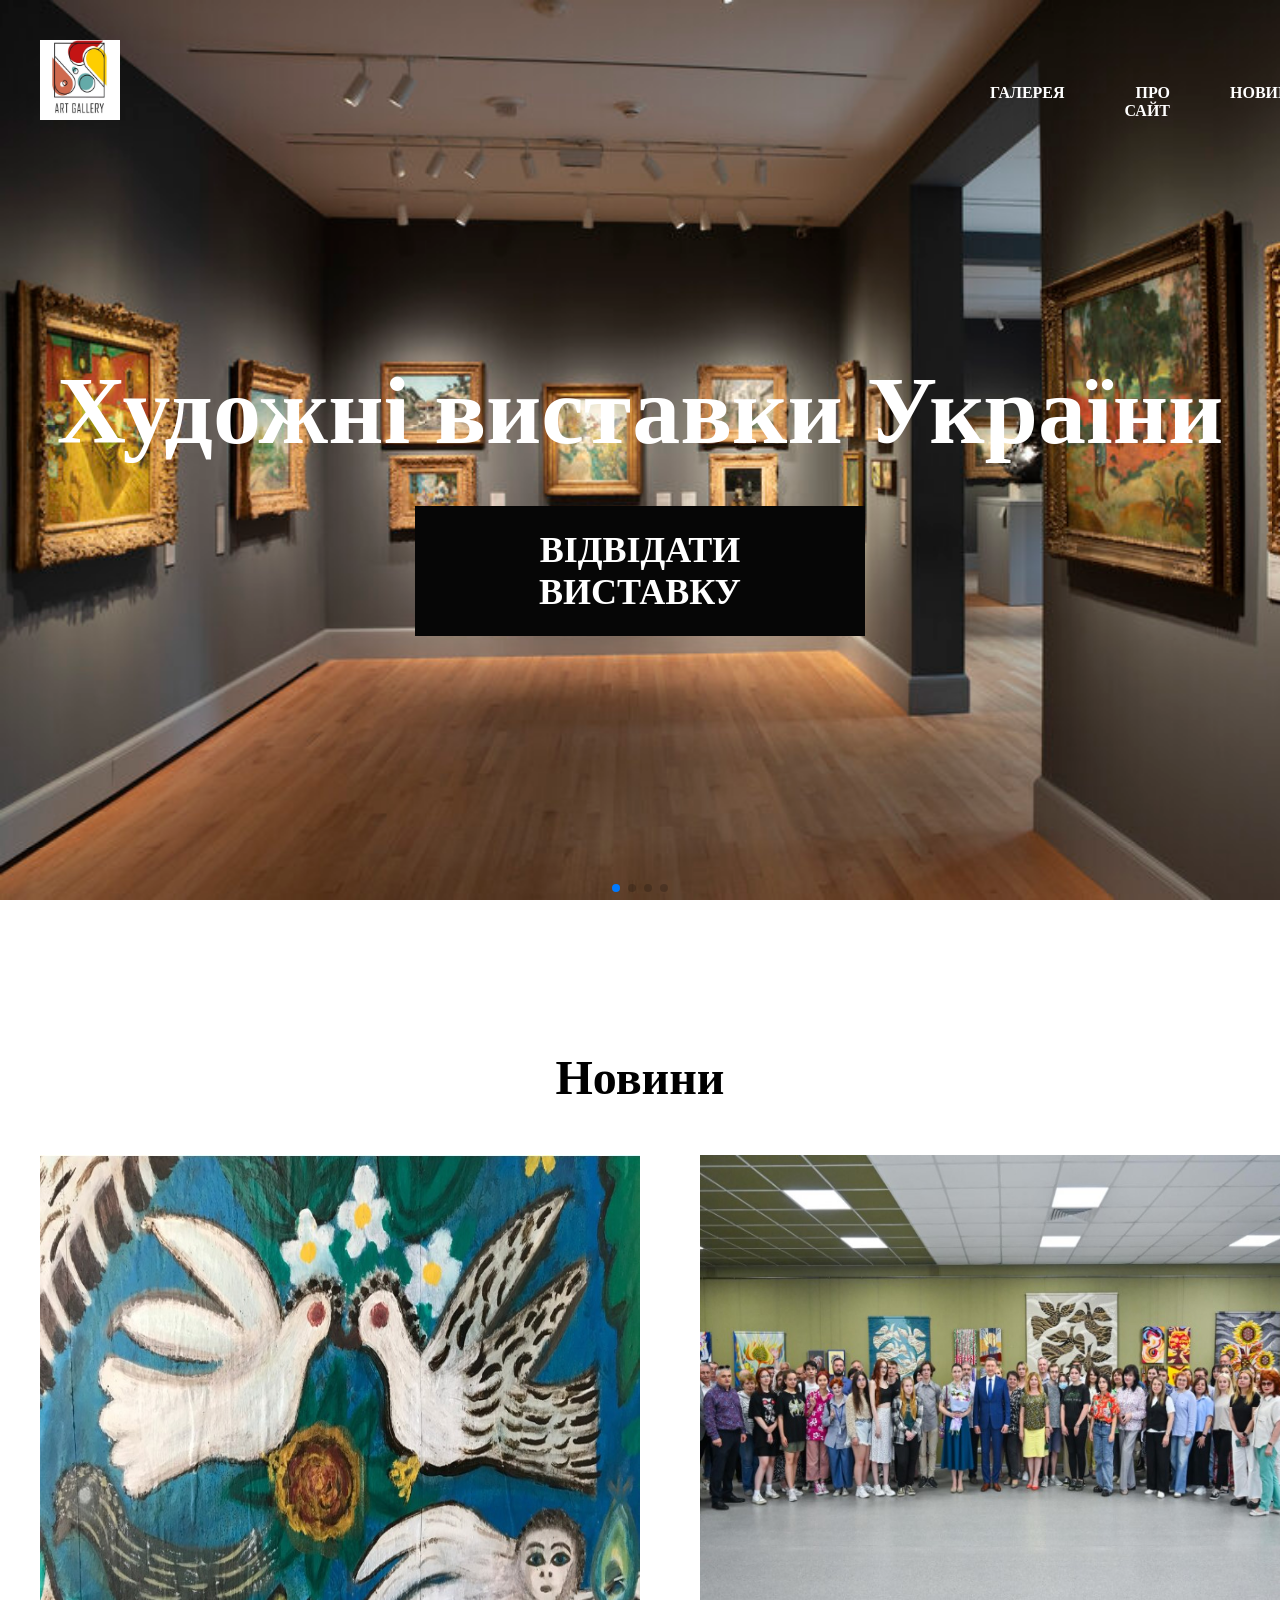
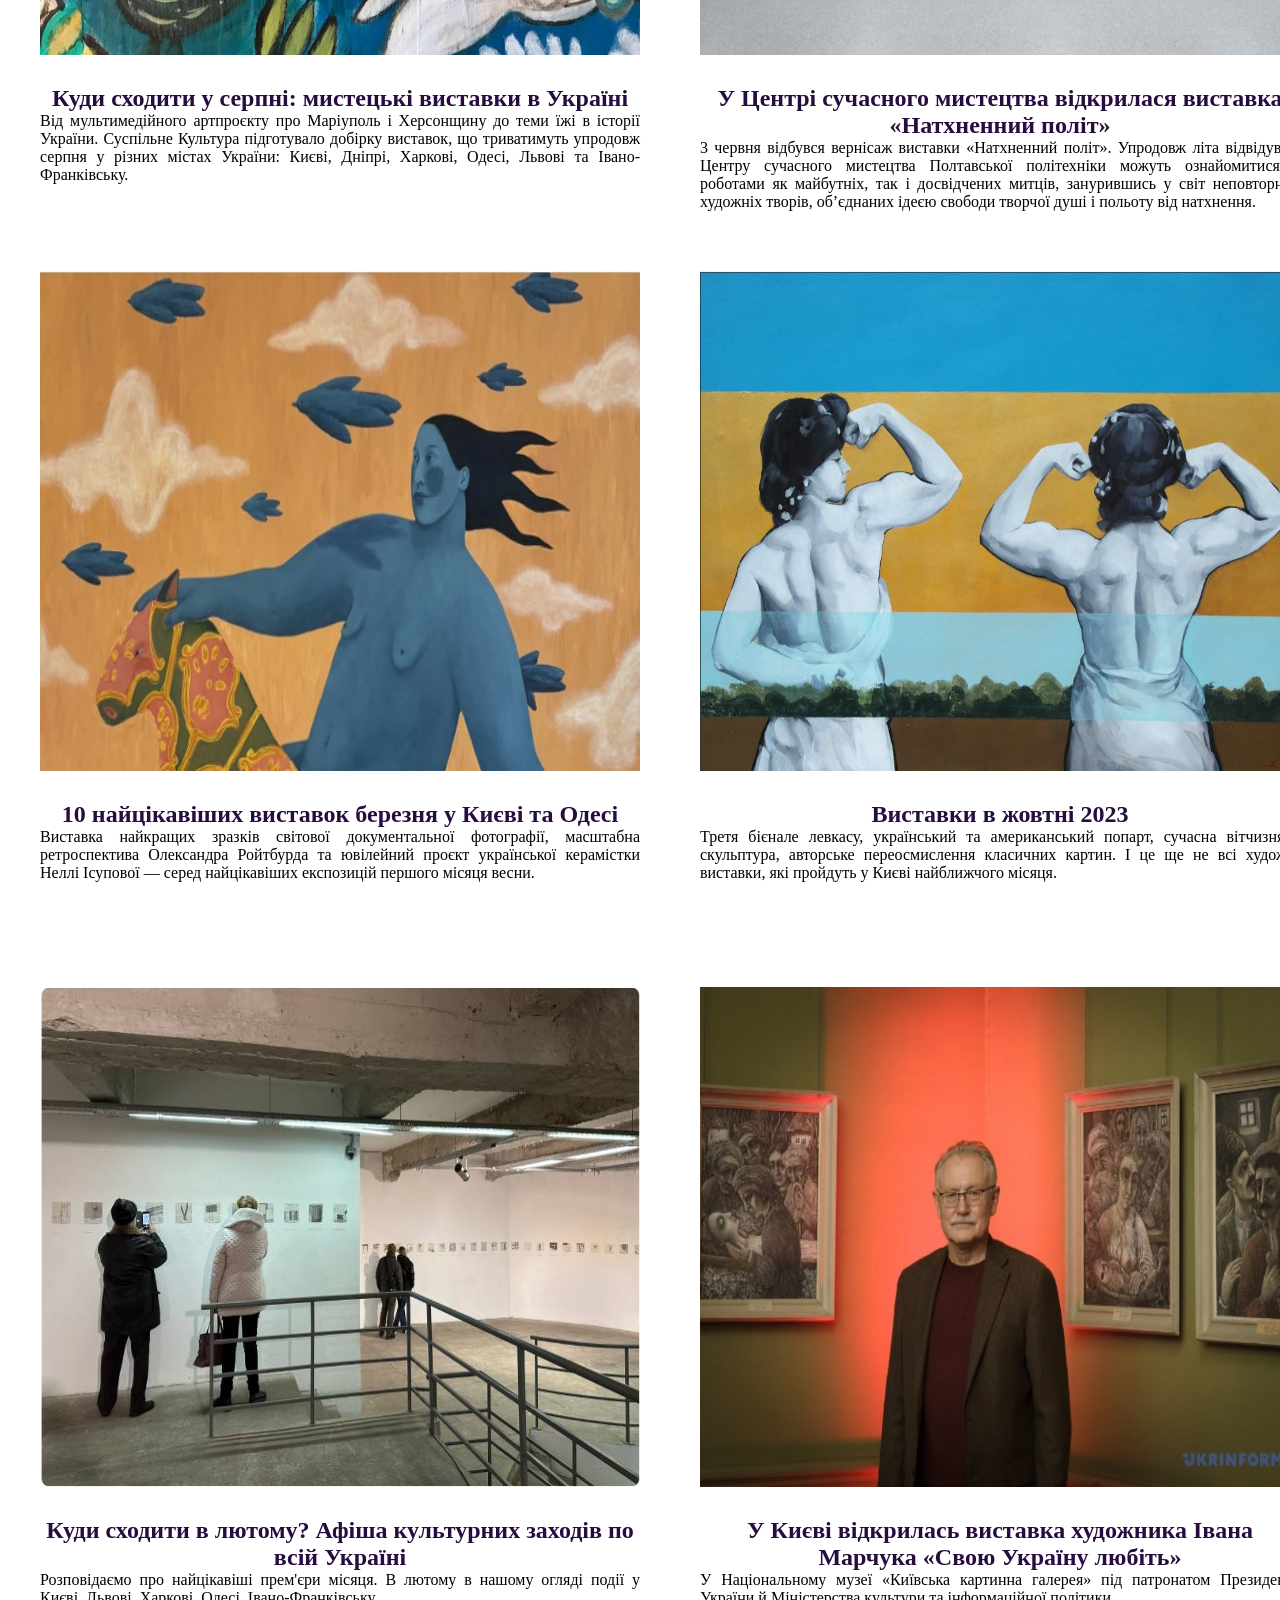
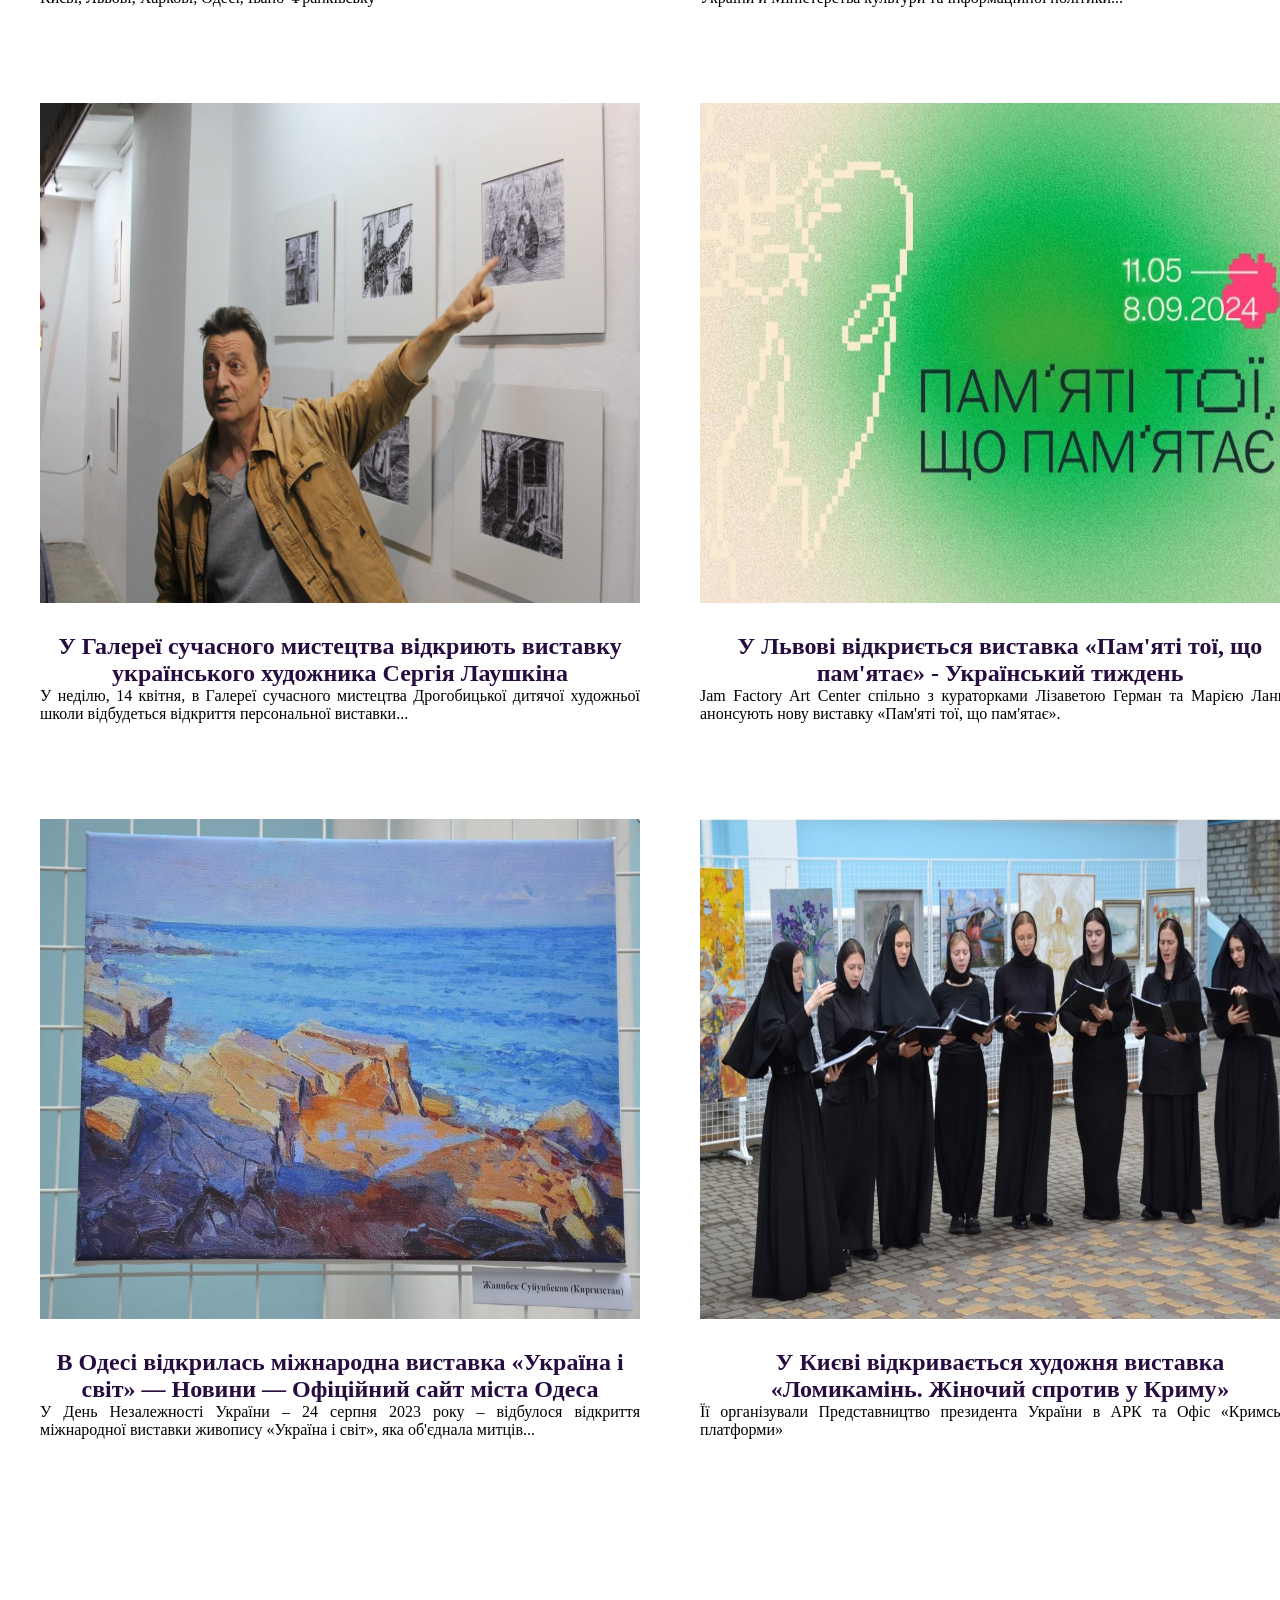
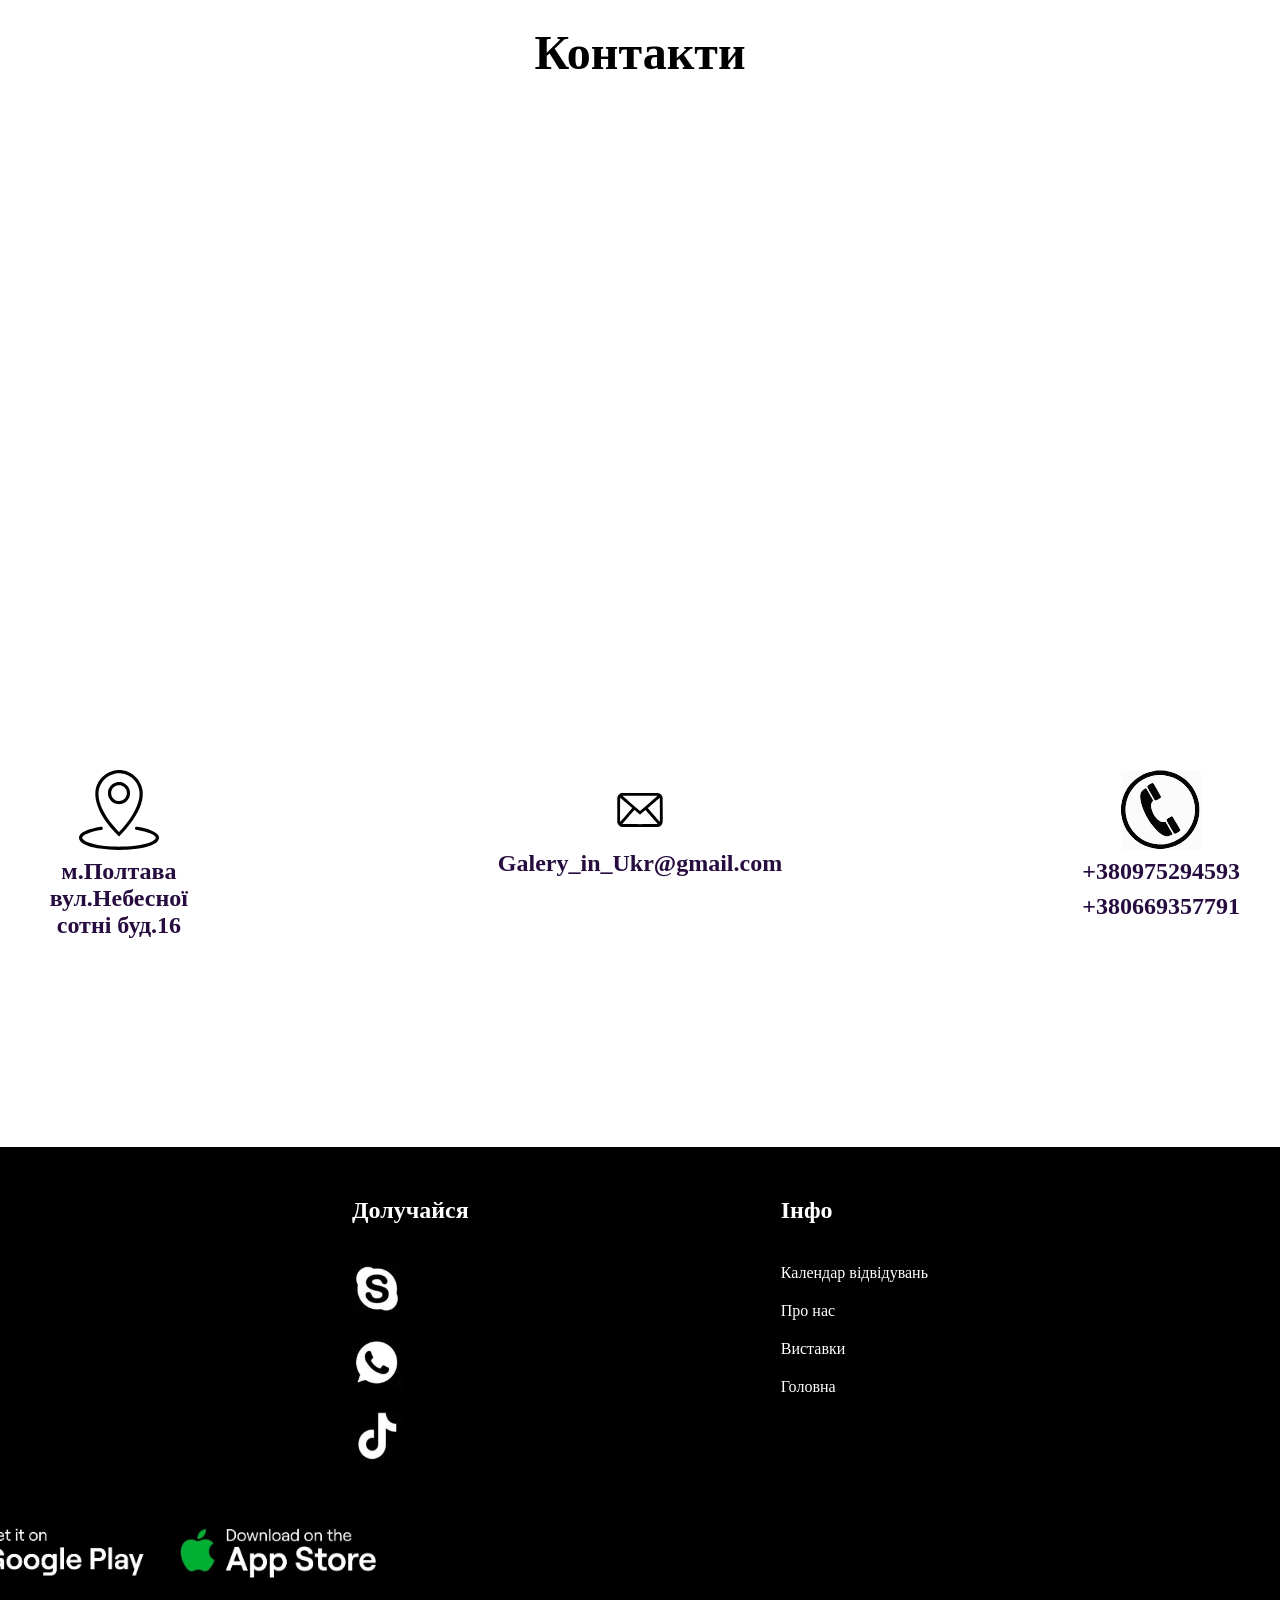
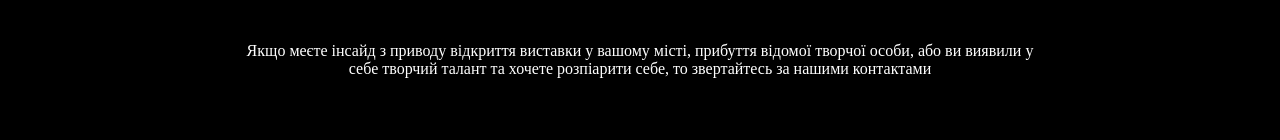
<file: Index.html>
<html>

<head>
    <link rel="stylesheet" href="https://cdn.jsdelivr.net/npm/swiper@11/swiper-bundle.min.css" />
    <link rel="stylesheet" type="text/css" href="Styles.css">
    <Title> Головна </title>
    <link rel="preconnect" href="https://fonts.googleapis.com">
    <link rel="preconnect" href="https://fonts.gstatic.com" crossorigin>
    <link
        href="https://fonts.googleapis.com/css2?family=DM+Serif+Display:ital@0;1&family=Sedan:ital@0;1&family=Ubuntu:ital,wght@0,300;0,400;0,500;0,700;1,300;1,400;1,500;1,700&display=swap"
        rel="stylesheet">
</head>

<Body>
    <div class="wrapper">
        <header class="header header-main">
            <div class="container">
                <div class="header_inner">
                    <a href="Index.html" class="logo">
                        <img src="images/logo5.jpg" alt="" class="logo_img">
                    </a>
                    <div class="menu">
                        <ul class="menu_list">
                            <li class="menu_list-item">
                                <a class="menu_list-link" href="Galery.html">Галерея</a>
                            </li>
                            <li class="menu_list-item">
                                <a class="menu_list-link" href="About.html">Про сайт</a>
                            </li>
                            <li class="menu_list-item">
                                <a class="menu_list-link" href="#News">Новини</a>
                            </li>
                            <li class="menu_list-item">
                                <a class="menu_list-link" href="#contack">Контакти</a>
                            </li>
                        </ul>
                    </div>
                </div>

            </div>
        </header>
        <main class="main">
            <section class="top">
                <div class="container">
                    <h1 class="titles">
                        Художні виставки України
                    </h1>
                    <a href="Galery.html" class="top_links">
                        Відвідати виставку
                    </a>
                </div>
            </section>
            <div class="slider">
                <div class="swiper">
                    <div class="swiper-wrapper">
                        <div class="swiper-slide" style="background-image: url(images/galery1.jpg);"></div>
                        <div class="swiper-slide" style="background-image: url(images/galery11.jpg);"></div>
                        <div class="swiper-slide" style="background-image: url(images/galery3.jpg);"></div>
                        <div class="swiper-slide" style="background-image: url(images/galery4.jpg);"></div>
                    </div>
                    <div class="swiper-pagination"></div>
                </div>
            </div>
            <section class="section-obl">
                <div class="container">
                    <h2 class="section-title" id="News">Новини</h2>
                    <div class="why_lease-list">
                        <div class="why_lease-item">
                            <img src="images/news2.jpg" alt="" class="why_lease-item-img">
                            <h3>
                                <a class="why_lease-item-title" target="_blank"
                                    href="https://suspilne.media/culture/547539-kudi-shoditi-v-serpni-mistecki-vistavki-v-ukraini/">
                                    Куди сходити у серпні: мистецькі виставки в Україні
                                </a>
                            </h3>
                            <p class="why_lease-item-text">
                                Від мультимедійного артпроєкту про Маріуполь і Херсонщину до
                                теми їжі в історії України. Суспільне Культура підготувало добірку
                                виставок, що триватимуть упродовж серпня у різних містах України:
                                Києві, Дніпрі, Харкові, Одесі, Львові та Івано-Франківську.
                            </p>
                        </div>
                        <div class="why_lease-item">
                            <img src="images/news11.jpg" alt="" class="why_lease-item-img">
                            <h3>
                                <a class="why_lease-item-title" target="_blank"
                                    href="https://nupp.edu.ua/news/u-tsentri-suchasnogo-mistetstva-vidkrilasya-vistavka-natkhnenniy-polit.html">
                                    У Центрі сучасного мистецтва відкрилася виставка «Натхненний політ»
                                </a>
                            </h3>
                            <p class="why_lease-item-text">
                                3 червня відбувся вернісаж виставки «Натхненний політ». Упродовж літа 
                                відвідувачі Центру сучасного мистецтва Полтавської політехніки можуть 
                                ознайомитися з роботами як майбутніх, так і досвідчених митців, занурившись 
                                у світ неповторних художніх творів, об’єднаних ідеєю свободи творчої душі і 
                                польоту від натхнення.
                            </p>
                        </div>
                        <div class="why_lease-item">
                            <img src="images/news4.jpg" alt="" class="why_lease-item-img">
                            <h3>
                                <a class="why_lease-item-title" target="_blank"
                                    href="https://vogue.ua/article/culture/art/7-naycikavishih-vistavok-bereznya-u-kiyevi-ta-lvovi-54980.html">
                                    10 найцікавіших виставок березня у Києві та Одесі
                                </a>
                            </h3>
                            <p class="why_lease-item-text">
                                Виставка найкращих зразків світової документальної фотографії, масштабна
                                ретроспектива Олександра Ройтбурда та ювілейний проєкт української керамістки
                                Неллі Ісупової — серед найцікавіших експозицій першого місяця весни.
                            </p>
                        </div>
                        <div class="why_lease-item">
                            <img src="images/news5.jpg" alt="" class="why_lease-item-img">
                            <h3>
                                <a class="why_lease-item-title" target="_blank"
                                    href="https://tykyiv.com/afisha/tsikavi-vistavki-iaki-varto-vidvidati-u-zhovtni/">
                                    Виставки в жовтні 2023
                                </a>
                            </h3>
                            <p class="why_lease-item-text">
                                Третя бієнале левкасу, український та американський попарт, сучасна вітчизняна
                                скульптура, авторське переосмислення класичних картин. І це ще не всі художні
                                виставки, які пройдуть у Києві найближчого місяця.
                            </p>
                        </div>
                        <div class="why_lease-item">
                            <img src="images/news6.jpg" alt="" class="why_lease-item-img">
                            <h3>
                                <a class="why_lease-item-title" target="_blank"
                                    href="https://life.pravda.com.ua/culture/2024/01/31/259160/">
                                    Куди сходити в лютому? Афіша культурних заходів по всій Україні
                                </a>
                            </h3>
                            <p class="why_lease-item-text">
                                Розповідаємо про найцікавіші прем'єри місяця. В лютому в нашому огляді події у
                                Києві, Львові, Харкові, Одесі, Івано-Франківську
                            </p>
                        </div>
                        <div class="why_lease-item">
                            <img src="images/news7.jpg" alt="" class="why_lease-item-img">
                            <h3>
                                <a class="why_lease-item-title" target="_blank"
                                    href="https://www.ukrinform.ua/rubric-culture/3782452-u-kievi-vidkrilas-vistavka-hudoznika-ivana-marcuka-svou-ukrainu-lubit.html">
                                    У Києві відкрилась виставка художника Івана Марчука «Свою Україну любіть»
                                </a>
                            </h3>
                            <p class="why_lease-item-text">
                                У Національному музеї «Київська картинна галерея» під патронатом Президента
                                України й Міністерства культури та інформаційної політики...
                            </p>
                        </div>
                        <div class="why_lease-item">
                            <img src="images/news1.jpg" alt="" class="why_lease-item-img">
                            <h3>
                                <a class="why_lease-item-title" target="_blank"
                                    href="https://drohobych-rada.gov.ua/do-1200-u-stebnyku-bude-prypyneno-vodopostachannya-vul-a-melnyka-ta-kolpczya/">
                                    У Галереї сучасного мистецтва відкриють виставку українського художника Сергія
                                    Лаушкіна
                                </a>
                            </h3>
                            <p class="why_lease-item-text">
                                У неділю, 14 квітня, в Галереї сучасного мистецтва Дрогобицької дитячої
                                художньої школи відбудеться відкриття персональної виставки...
                            </p>
                        </div>
                        <div class="why_lease-item">
                            <img src="images/news8.jpg" alt="" class="why_lease-item-img">
                            <h3>
                                <a class="why_lease-item-title" target="_blank"
                                    href="https://tyzhden.ua/u-lvovi-vidkryietsia-vystavka-pam-iati-toi-shcho-pam-iataie/">
                                    У Львові відкриється виставка «Пам'яті тої, що пам'ятає» - Український тиждень
                                </a>
                            </h3>
                            <p class="why_lease-item-text">
                                Jam Factory Art Center спільно з кураторками Лізаветою Герман та Марією Ланько
                                анонсують нову виставку «Пам'яті тої, що пам'ятає».
                            </p>
                        </div>
                        <div class="why_lease-item">
                            <img src="images/news9.jpg" alt="" class="why_lease-item-img">
                            <h3>
                                <a class="why_lease-item-title" target="_blank"
                                    href="https://omr.gov.ua/ua/news/234325">
                                    В Одесі відкрилась міжнародна виставка «Україна і світ» — Новини — Офіційний сайт
                                    міста
                                    Одеса
                                </a>
                            </h3>
                            <p class="why_lease-item-text">
                                У День Незалежності України – 24 серпня 2023 року – відбулося відкриття міжнародної
                                виставки живопису «Україна і світ», яка об'єднала митців...
                            </p>
                        </div>
                        <div class="why_lease-item">
                            <img src="images/news10.jpg" alt="" class="why_lease-item-img">
                            <h3><a class="why_lease-item-title" target="_blank"
                                    href="https://ua.krymr.com/a/news-krym-kyiv-vystavka-lomykamin-zhinochyi-sprotyv-u-krymu/32835389.html">
                                    У Києві відкривається художня виставка «Ломикамінь. Жіночий спротив у Криму»
                                </a></h3>
                            <p class="why_lease-item-text">
                                Її організували Представництво президента України в АРК та Офіс «Кримської платформи»
                            </p>
                        </div>
                    </div>
                </div>
            </section>
            <section class="navi">
                <div class="container">
                    <div class="navi-inner">
                        <h2 class="section-title" id="contack">Контакти</h2>
                        <iframe
                            src="https://www.google.com/maps/embed?pb=!1m18!1m12!1m3!1d3411.8221162611226!2d34.56266500900744!3d49.57566776638759!2m3!1f0!2f0!3f0!3m2!1i1024!2i768!4f13.1!3m3!1m2!1s0x40d825e425e6ba6b%3A0xcf3e6bdfb9e4ca82!2z0J_QvtC70YLQsNCy0LAsINCf0L7Qu9GC0LDQstGB0LrQsNGPINC-0LHQu9Cw0YHRgtGMLCAzNjAwMA!5e0!3m2!1sru!2sua!4v1715534057317!5m2!1sru!2sua"
                            width="1200" height="600" style="border:0;" allowfullscreen="" loading="lazy"
                            referrerpolicy="no-referrer-when-downgrade"></iframe>
                        <div class="navi-list">
                            <div class="navi-item">
                                <img src="/images/adres.svg" alt="" class="logo_img">
                                <h3 class="contact">м.Полтава вул.Небесної сотні буд.16</h3>
                            </div>
                            <div class="navi-item">
                                <img src="/images/pochta.svg" alt="" class="logo_img">
                                <h3 class="contact2">Galery_in_Ukr@gmail.com</h3>
                            </div>
                            <div class="navi-item">
                                <img src="/images/trace.svg" alt="" class="logo_img">
                                <h3 class="contact">+380975294593</h3>
                                <h3 class="contact">+380669357791</h3>
                            </div>
                        </div>
                    </div>
                </div>
            </section>
        </main>
        <footer class="footer">
            <div class="container">
                <nav class="footer_menu">
                    <ul class="footer_menu-list">
                        <li class="footer_menu-item">
                            <p class="footer_menu-title">Долучайся</p>
                        </li>
                        <li class="footer_menu-item"><a href="#" class="footer_menu-link"><img class="photo" src="images/mes1.jpg" alt=""></a></li>
                        <li class="footer_menu-item"><a href="#" class="footer_menu-link"><img class="photo" src="images/mes2.jpg" alt=""></a></li>
                        <li class="footer_menu-item"><a href="#" class="footer_menu-link"><img class="photo" src="images/mes3.jpg" alt=""></a></li>
                    </ul>
                    <ul class="footer_menu-list">
                        <li class="footer_menu-item">
                            <p class="footer_menu-title">Інфо</p>
                        </li>
                        <li class="footer_menu-item"><a href="#" class="footer_menu-link">Календар відвідувань</a></li>
                        <li class="footer_menu-item"><a href="About.html" class="footer_menu-link">Про нас</a></li>
                        <li class="footer_menu-item"><a href="Galery.html" class="footer_menu-link">Виставки</a></li>
                        <li class="footer_menu-item"><a href="Index.html" class="footer_menu-link">Головна</a></li>
                    </ul>
                </nav>
                <ul class="app">
                    <li class="app_item">
                        <a href="" class="app_item-link" href="#">
                            <img class="app_item-img" src="images/play2.jpg" alt="error">
                        </a>
                    </li>
                    <li class="app_item">
                        <a href="" class="app_item-link" href="#">
                            <img class="app_item-img" src="images/app.jpg" alt="error">
                        </a>
                    </li>
                </ul>
                <div class="footer_copy">
                    <p class="footer_copy-text">
                        Якщо меєте інсайд з приводу відкриття виставки у вашому місті, 
                        прибуття відомої творчої особи, або ви виявили у себе творчий 
                        талант та хочете розпіарити себе, то звертайтесь за нашими контактами
                    </p>
                </div>                
            </div>
        </footer>

    </div>
    <script src="https://cdn.jsdelivr.net/npm/swiper@11/swiper-bundle.min.js"></script>
    <script src="js/main.js"></script>
</Body>

</html>
</file>
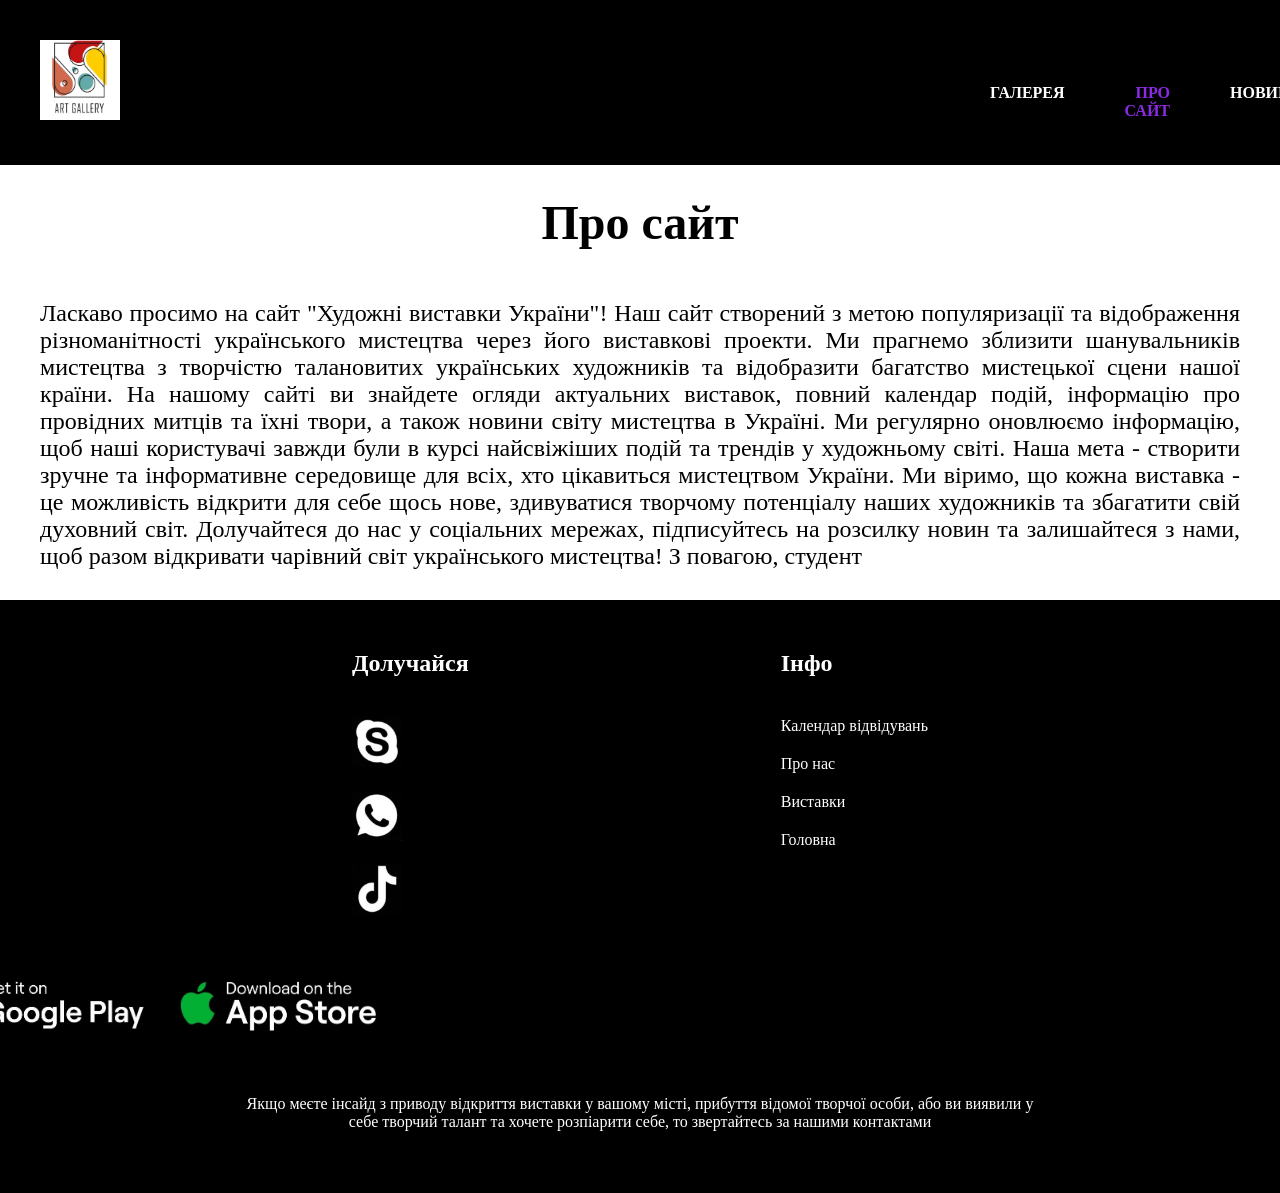
<file: About.html>
<html>

<head>
    <link rel="stylesheet" type="text/css" href="Styles.css">
    <Title> Про сайт </title>
    <link rel="preconnect" href="https://fonts.googleapis.com">
    <link rel="preconnect" href="https://fonts.gstatic.com" crossorigin>
    <link
        href="https://fonts.googleapis.com/css2?family=Ubuntu:ital,wght@0,300;0,400;0,500;0,700;1,300;1,400;1,500;1,700&display=swap"
        rel="stylesheet">
</head>

<Body>
    <div class="wrapper">
        <header class="header">
            <div class="container">
                <div class="header_inner">
                    <a class="logo" href="Index.html">
                        <img class="logo_img" src="images/logo5.jpg" alt="">
                    </a>
                    <nav class="menu">
                        <ul class="menu_list">
                            <li class="menu_list-item">
                                <a class="menu_list-link" href="Galery.html">Галерея</a>
                            </li>
                            <li class="menu_list-item">
                                <a class="menu_list-link menu_list-link--active" href="About.html">Про сайт</a>
                            </li>

                            <li class="menu_list-item">
                                <a class="menu_list-link" href="#News">Новини</a>
                            </li>
                            <li class="menu_list-item">
                                <a class="menu_list-link" href="#contack">Контакти</a>
                            </li>
                        </ul>
                    </nav>
                </div>
            </div>
        </header>
        <main class="main">
            <div class="container" style="padding-bottom: 30px;">
                <h2 class="section-title" style="padding-top: 30px;">Про сайт</h2>
                <p style="font-size: 24px; text-align: justify;">
                    Ласкаво просимо на сайт "Художні виставки України"!
                    Наш сайт створений з метою популяризації та відображення різноманітності українського мистецтва
                    через його виставкові проекти. Ми прагнемо зблизити шанувальників мистецтва з творчістю талановитих
                    українських художників та відобразити багатство мистецької сцени нашої країни.
                    На нашому сайті ви знайдете огляди актуальних виставок, повний календар подій, інформацію про
                    провідних митців та їхні твори, а також новини світу мистецтва в Україні. Ми регулярно оновлюємо
                    інформацію, щоб наші користувачі завжди були в курсі найсвіжіших подій та трендів у художньому
                    світі.
                    Наша мета - створити зручне та інформативне середовище для всіх, хто цікавиться мистецтвом України.
                    Ми віримо, що кожна виставка - це можливість відкрити для себе щось нове, здивуватися творчому
                    потенціалу наших художників та збагатити свій духовний світ.
                    Долучайтеся до нас у соціальних мережах, підписуйтесь на розсилку новин та залишайтеся з нами, щоб
                    разом відкривати чарівний світ українського мистецтва!
                    З повагою,
                    студент
                </p>
            </div>
        </main>
        <footer class="footer">
            <div class="container">
                <nav class="footer_menu">
                    <ul class="footer_menu-list">
                        <li class="footer_menu-item">
                            <p class="footer_menu-title">Долучайся</p>
                        </li>
                        <li class="footer_menu-item"><a href="#" class="footer_menu-link"><img class="photo" src="images/mes1.jpg" alt=""></a></li>
                        <li class="footer_menu-item"><a href="#" class="footer_menu-link"><img class="photo" src="images/mes2.jpg" alt=""></a></li>
                        <li class="footer_menu-item"><a href="#" class="footer_menu-link"><img class="photo" src="images/mes3.jpg" alt=""></a></li>
                    </ul>
                    <ul class="footer_menu-list">
                        <li class="footer_menu-item">
                            <p class="footer_menu-title">Інфо</p>
                        </li>
                        <li class="footer_menu-item"><a href="#" class="footer_menu-link">Календар відвідувань</a></li>
                        <li class="footer_menu-item"><a href="About.html" class="footer_menu-link">Про нас</a></li>
                        <li class="footer_menu-item"><a href="Galery.html" class="footer_menu-link">Виставки</a></li>
                        <li class="footer_menu-item"><a href="Index.html" class="footer_menu-link">Головна</a></li>
                    </ul>
                </nav>
                <ul class="app">
                    <li class="app_item">
                        <a href="" class="app_item-link" href="#">
                            <img class="app_item-img" src="images/play2.jpg" alt="error">
                        </a>
                    </li>
                    <li class="app_item">
                        <a href="" class="app_item-link" href="#">
                            <img class="app_item-img" src="images/app.jpg" alt="error">
                        </a>
                    </li>
                </ul>
                <div class="footer_copy">
                    <p class="footer_copy-text">
                        Якщо меєте інсайд з приводу відкриття виставки у вашому місті, 
                        прибуття відомої творчої особи, або ви виявили у себе творчий 
                        талант та хочете розпіарити себе, то звертайтесь за нашими контактами
                    </p>
                </div>                
            </div>
        </footer>

    </div>
</Body>

</html>
</file>
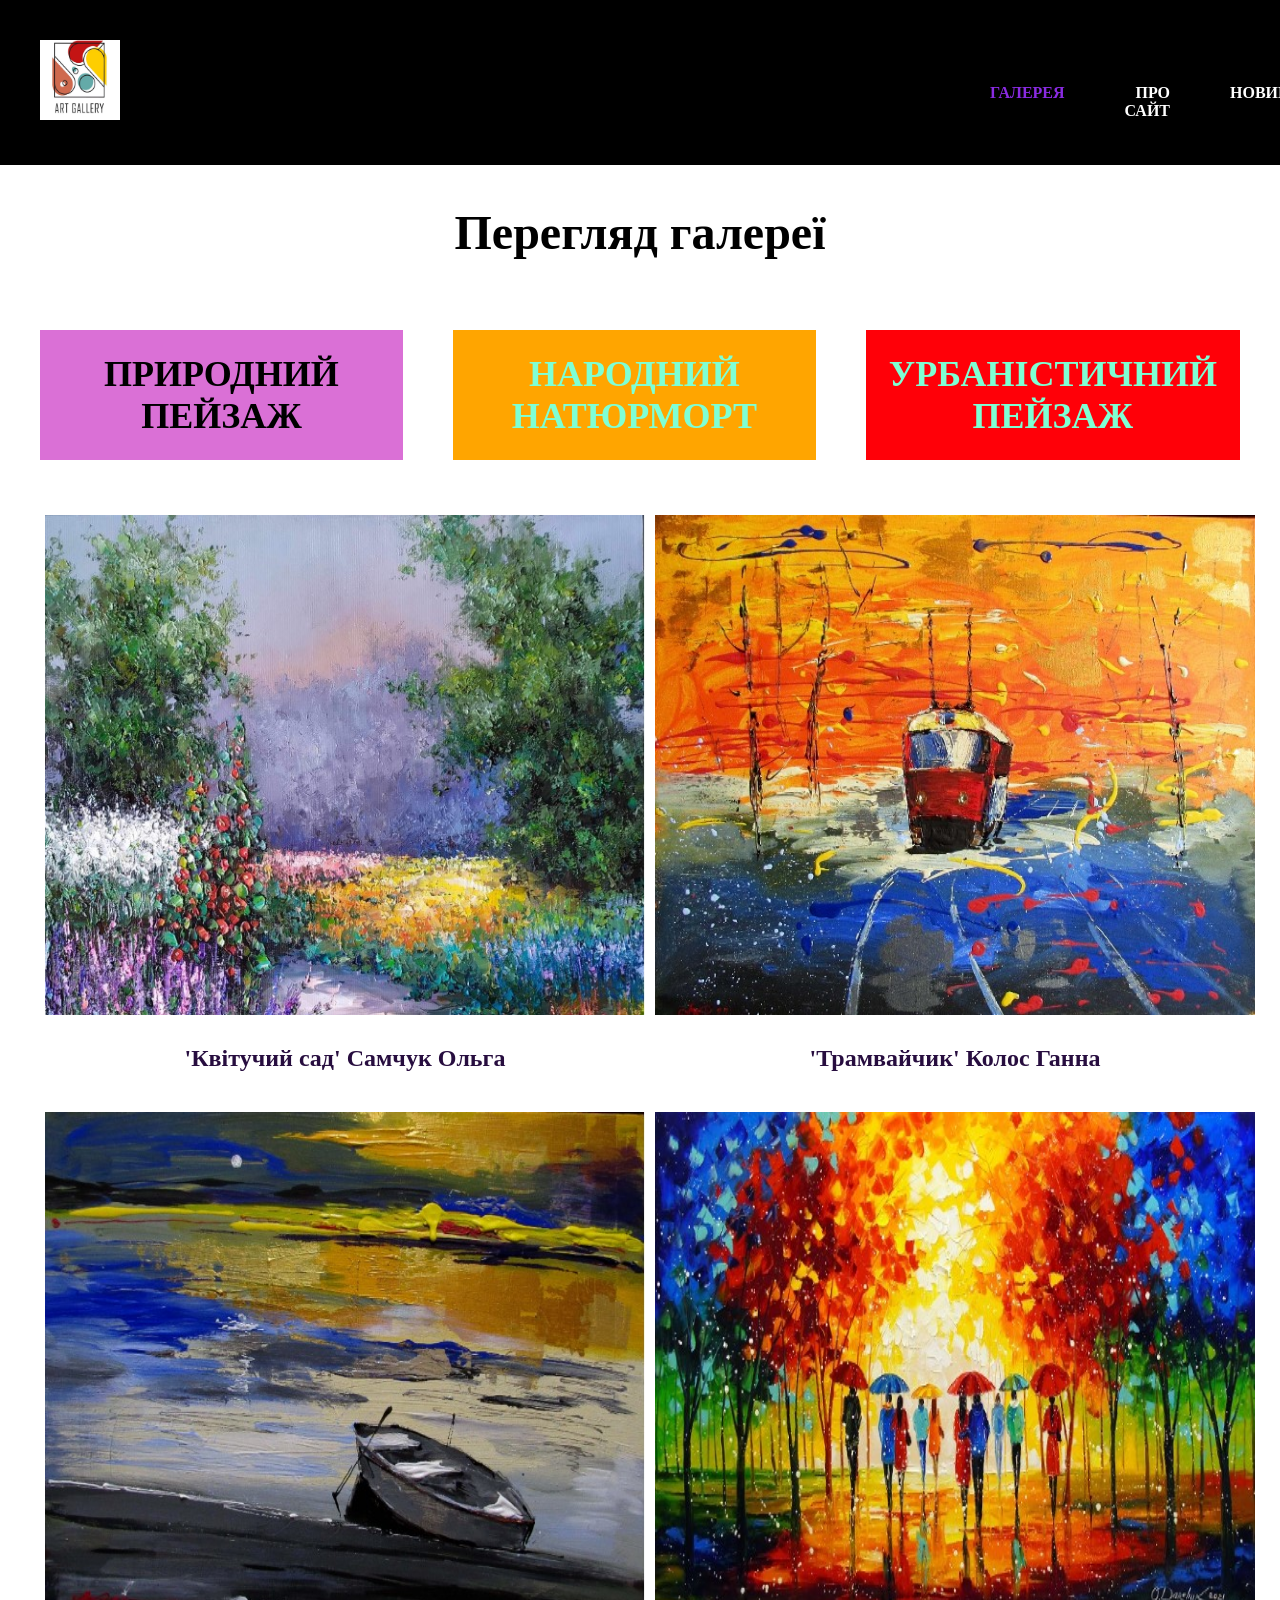
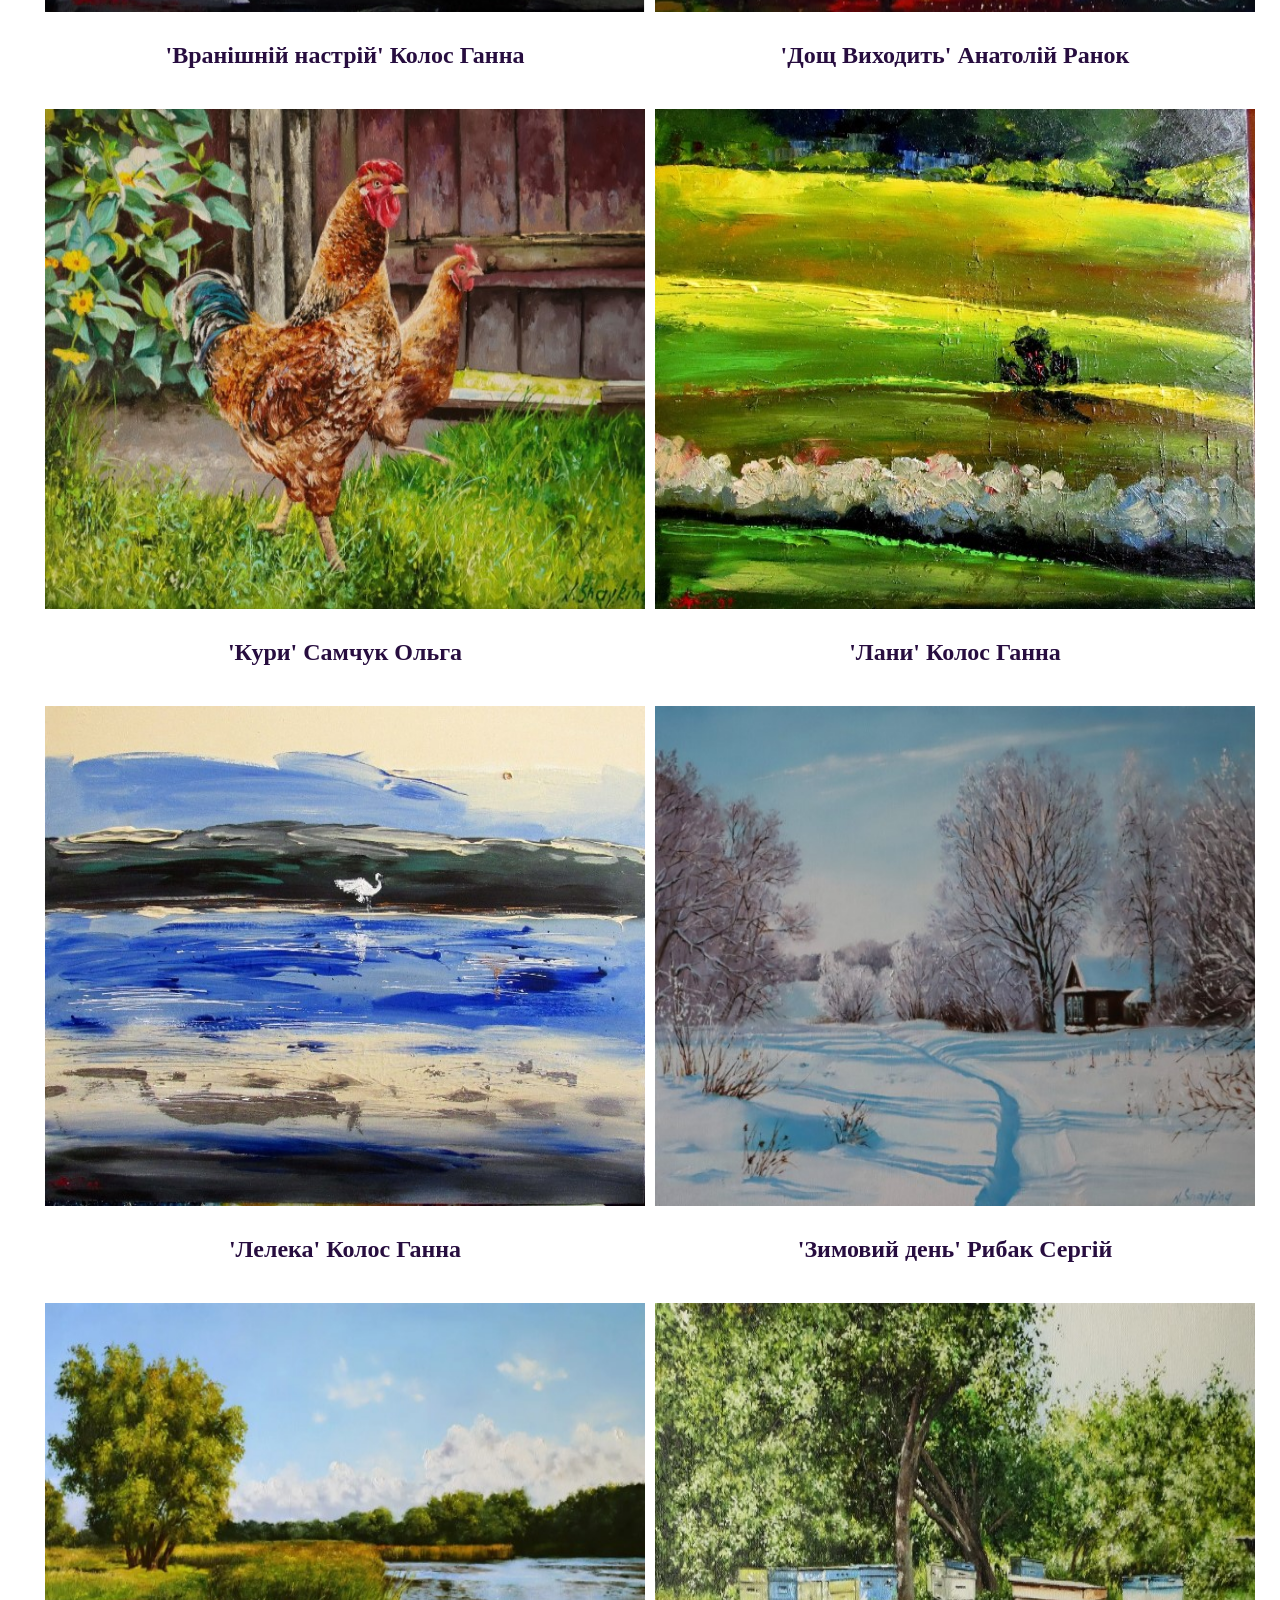
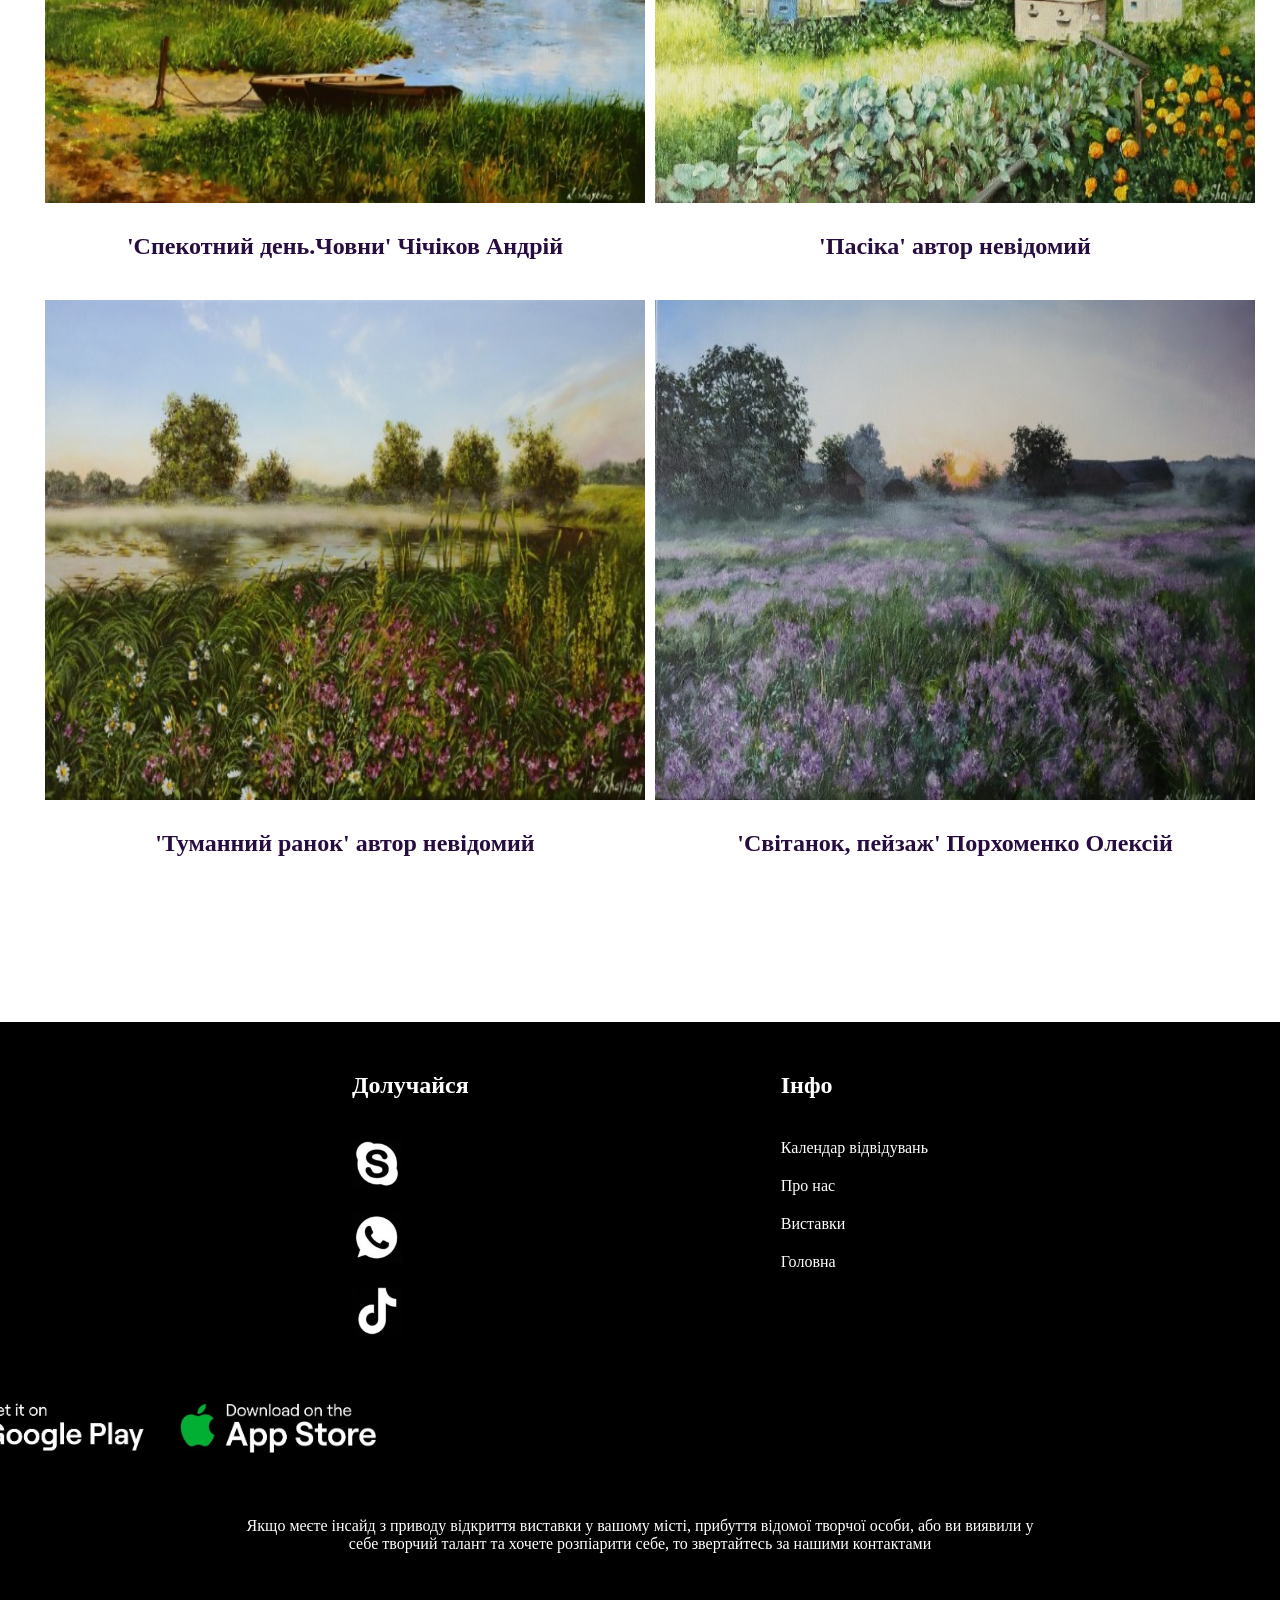
<file: Galery.html>
<html>

<head>
    <link rel="stylesheet" type="text/css" href="Styles.css">
    <Title> Галерея </title>
    <link rel="preconnect" href="https://fonts.googleapis.com">
    <link rel="preconnect" href="https://fonts.gstatic.com" crossorigin>
    <link
        href="https://fonts.googleapis.com/css2?family=DM+Serif+Display:ital@0;1&family=Sedan:ital@0;1&family=Ubuntu:ital,wght@0,300;0,400;0,500;0,700;1,300;1,400;1,500;1,700&display=swap"
        rel="stylesheet">
</head>

<Body>
    <div class="wrapper">
        <header class="header">
            <div class="container">
                <div class="header_inner">
                    <a class="logo" href="Index.html">
                        <img class="logo_img" src="images/logo5.jpg" alt="">
                    </a>
                    <nav class="menu">
                        <ul class="menu_list">
                            <li class="menu_list-item">
                                <a class="menu_list-link menu_list-link--active" href="Galery.html">Галерея</a>
                            </li>
                            <li class="menu_list-item">
                                <a class="menu_list-link" href="About.html">Про сайт</a>
                            </li>
                            <li class="menu_list-item">
                                <a class="menu_list-link" href="#News">Новини</a>
                            </li>
                            <li class="menu_list-item">
                                <a class="menu_list-link" href="#contack">Контакти</a>
                            </li>
                        </ul>
                    </nav>
                </div>
            </div>
        </header>
        <main class="main">
            <section class="galery">
                <div class="container">
                    <h2 class="section-title" id="contack">Перегляд галереї</h2>
                    <div class="mini-box">
                        <div onclick="Scenery(event)">
                            <a id="f1" href="" class="top_link" style="color: aquamarine; background-color:orchid">
                                Природний пейзаж
                            </a>
                        </div>
                        <div onclick="Still_life(event)">
                            <a id="f2" href="" class="top_link" style="color: aquamarine; background-color:orange">
                                Народний натюрморт
                            </a>
                        </div>
                        <div onclick="Abstraction(event)">
                            <a id="f3" href="" class="top_link"
                                style="color: aquamarine; background-color: rgb(255, 0, 8);">
                                Урбаністичний пейзаж
                            </a>
                        </div>
                    </div>
                    <div class="galery2">
                        <div class="pikch">
                            <img src="" alt="" class="why_lease-item-photo">
                            <h4 class="why_lease-item-title"></h4>
                        </div>
                        <div class="pikch">
                            <img src="" alt="" class="why_lease-item-photo">
                            <h4 class="why_lease-item-title"></h4>
                        </div>
                        <div class="pikch">
                            <img src="" alt="" class="why_lease-item-photo">
                            <h4 class="why_lease-item-title"></h4>
                        </div>
                        <div class="pikch">
                            <img src="" alt="" class="why_lease-item-photo">
                            <h4 class="why_lease-item-title"></h4>
                        </div>
                        <div class="pikch">
                            <img src="" alt="" class="why_lease-item-photo">
                            <h4 class="why_lease-item-title"></h4>
                        </div>
                        <div class="pikch">
                            <img src="" alt="" class="why_lease-item-photo">
                            <h4 class="why_lease-item-title"></h4>
                        </div>
                        <div class="pikch">
                            <img src="" alt="" class="why_lease-item-photo">
                            <h4 class="why_lease-item-title"></h4>
                        </div>
                        <div class="pikch">
                            <img src="" alt="" class="why_lease-item-photo">
                            <h4 class="why_lease-item-title"></h4>
                        </div>
                        <div class="pikch">
                            <img src="" alt="" class="why_lease-item-photo">
                            <h4 class="why_lease-item-title"></h4>
                        </div>
                        <div class="pikch">
                            <img src="" alt="" class="why_lease-item-photo">
                            <h4 class="why_lease-item-title"></h4>
                        </div>
                        <div class="pikch">
                            <img src="" alt="" class="why_lease-item-photo">
                            <h4 class="why_lease-item-title"></h4>
                        </div>
                        <div class="pikch">
                            <img src="" alt="" class="why_lease-item-photo">
                            <h4 class="why_lease-item-title"></h4>
                        </div>
                    </div>
                </div>
    </div>
    </section>
    </main>
    <footer class="footer">
        <div class="container">
            <nav class="footer_menu">
                <ul class="footer_menu-list">
                    <li class="footer_menu-item">
                        <p class="footer_menu-title">Долучайся</p>
                    </li>
                    <li class="footer_menu-item"><a href="#" class="footer_menu-link"><img class="photo"
                                src="images/mes1.jpg" alt=""></a></li>
                    <li class="footer_menu-item"><a href="#" class="footer_menu-link"><img class="photo"
                                src="images/mes2.jpg" alt=""></a></li>
                    <li class="footer_menu-item"><a href="#" class="footer_menu-link"><img class="photo"
                                src="images/mes3.jpg" alt=""></a></li>
                </ul>
                <ul class="footer_menu-list">
                    <li class="footer_menu-item">
                        <p class="footer_menu-title">Інфо</p>
                    </li>
                    <li class="footer_menu-item"><a href="#" class="footer_menu-link">Календар відвідувань</a></li>
                    <li class="footer_menu-item"><a href="About.html" class="footer_menu-link">Про нас</a></li>
                    <li class="footer_menu-item"><a href="Galery.html" class="footer_menu-link">Виставки</a></li>
                    <li class="footer_menu-item"><a href="Index.html" class="footer_menu-link">Головна</a></li>
                </ul>
            </nav>
            <ul class="app">
                <li class="app_item">
                    <a href="" class="app_item-link" href="#">
                        <img class="app_item-img" src="images/play2.jpg" alt="error">
                    </a>
                </li>
                <li class="app_item">
                    <a href="" class="app_item-link" href="#">
                        <img class="app_item-img" src="images/app.jpg" alt="error">
                    </a>
                </li>
            </ul>
            <div class="footer_copy">
                <p class="footer_copy-text">
                    Якщо меєте інсайд з приводу відкриття виставки у вашому місті,
                    прибуття відомої творчої особи, або ви виявили у себе творчий
                    талант та хочете розпіарити себе, то звертайтесь за нашими контактами
                </p>
            </div>
        </div>
    </footer>

    </div>
    <script src="js/galery.js"></script>
</Body>

</html>
</file>
<file: Styles.css>
html {
    box-sizing: border-box;
}

*,
*::after,
*::before {
    box-sizing: inherit;
    margin: 0;
    padding: 0;
}

html,
body {
    height: 100%;
}

.wrapper {
    min-height: 100%;
    display: flex;
    flex-direction: column;
}

.container {
    max-width: 1220px;
    margin: 0 auto;
    padding: 0 10px;
}

body {
    font-family:
        /*"Sedan", serif*/
        'Brush Script MT', cursive;
    font-size: 16px;
    font-family: 400;
    /*line-height: 1.3;*/
}

.header {
    background-color: black;
}

.header-main {
    background-color: transparent;
    position: absolute;
    z-index: 10;
    left: 0;
    right: 0;
}

.header_inner {
    padding-top: 40px;
    padding-bottom: 45px;
    display: flex;
    justify-content: space-between;
    align-items: flex-end;
}

.menu_list {
    /*display: flex;
    gap: 35px*/
    display: grid;
    grid-template-columns: repeat(4, 1fr);
    grid-template-rows: 1fr;
    justify-content: space-around;
    gap: 60px;
    text-align: right;
}

ul {
    list-style-type: none;
    max-width: 250px;
}

a {
    text-decoration: none;
    color: inherit;
}

.section-title {
    margin-bottom: 50px;
    font-size: 48px;
    font-weight: 700px;
    text-align: center;
}

.menu_list-link {
    color: white;
    text-transform: uppercase;
    font-weight: 700;
}

.menu_list-link:hover {
    color: aquamarine;
}

.menu_list-link--active {
    color: blueviolet;
}

.logo_img {
    width: 80;
    height: 80;
}

.footer {
    background-color: black;
    padding: 50px 0 32px;
    color: white;
}

.footer_menu {
    display: flex;
    justify-content: space-evenly;
    margin-bottom: 50px
}

.footer_menu-list {
    max-width: 250px;
}

.footer_menu-title {
    font-size: 24px;
    font-weight: 700;
    padding-bottom: 20px;
}

.footer_menu-item+.footer_menu-item {
    padding-top: 20px;
}

.app {
    display: flex;
    justify-content: center;
    gap: 40;
    margin-bottom: 52px;
}

.app_item-img {
    width: 250px;
    height: 70px;
}

.photo {
    width: 50px;
    height: 50px;
}

.footer_copy {
    max-width: 800px;
    margin: 0 auto 30px;
    text-align: center;
}

.copy_now-list {
    display: flex;
    justify-content: center;
    flex-direction: row;
    gap: 40px;
    padding-top: 10px;
}

.copy_nav-link {
    font-size: 20px;
}

.main {
    flex-grow: 1;
}

.top {
    color: white;
    text-align: center;
    padding-top: 250px;
    padding-bottom: 50px;
    position: absolute;
    z-index: 5;
    left: 0;
    right: 0;
}

.title {
    padding-top: 105px;
    padding-bottom: 40px;
    font-size: 96px;
    font-weight: 700;
}

.titles {
    padding-top: 105px;
    padding-bottom: 40px;
    font-size: 96px;
    font-weight: 700;
}

.top_link {
    background-color: rgb(6, 6, 6);
    padding: 23px;
    max-width: 450px;
    display: inline-block;
    text-transform: uppercase;
    font-size: 36px;
    font-weight: 700;
}

.top_links {
    background-color: rgb(6, 6, 6);
    padding: 23px;
    max-width: 450px;
    display: inline-block;
    text-transform: uppercase;
    font-size: 36px;
    font-weight: 700;
}

.top_link:hover {
    color: aquamarine;
}

.top_links:hover {
    color: aquamarine;
}

.swiper-slide {
    height: 100vh;
    background-repeat: no-repeat;
    background-size: cover;
}

.swiper-pagination-bullet {
    background-attachment: fixed;
}

.section-obl {
    padding: 150px 0;
}

.why_lease-list {
    display: grid;
    grid-template-columns: repeat(2, 1fr);
    grid-template-rows: repeat(5, 1fr);
    gap: 60px;
    text-align: center;
}

.why_lease-item-img {
    margin-bottom: 30px;
    height: 500;
    width: 600;
}

.why_lease-item-photo {
    margin-bottom: 30px;
    height: 500;
    width: 600;
}

.contact {
    margin: 5% 0;
    font-weight: 700;
    font-size: 24px;
    text-align: center;
    color: rgb(39, 13, 63);
}

.contact2 {    
    font-family: cursive;    
    font-weight: 700;
    font-size: 24px;
    text-align: center;
    color: rgb(39, 13, 63);
}

.why_lease-item-title {
    margin-bottom: 30px;
    font-size: 24px;
    font-weight: 700;
    text-align: center;
    color: rgb(39, 13, 63);
}

.why_lease-item-title:hover {
    color: rgb(186, 18, 18);
}

.why_lease-item-text {

    text-align: justify;
}

.navi {
    padding-bottom: 150px;
}

.navi-inner {
    max-width: 1200px;
    margin: 0 auto;
}

.navi-list {
    display: grid;
    grid-template-columns: repeat(3, 1fr);
    grid-template-rows: 1fr;
    gap: 300px;
    text-align: center;
    padding: 20px 0 30px;
    justify-content: space-around;
}

.navi-item {
    padding: 20px 0 20px;
}

.galery {
    padding-bottom: 100px;
    padding-top: 40px;
}

.galery2 {
    display: grid;
    grid-template-columns: repeat(2, 1fr);
    grid-template-rows: repeat(6, 1fr);
    text-align: center;
    padding: 20px 0 30px;
}

.pikch {
    padding-top: 5px;
    padding-left: 5px;
    padding-right: 5px;
    padding-bottom: 5px;
}

.mini-box {
    display: grid;
    grid-template-columns: repeat(3, 1fr);
    grid-template-rows: 1fr;
    gap: 50px;
    text-align: center;
    padding: 20px 0 30px;
    justify-content: space-evenly;

}

@media all and (max-width: 900px) {
    .navi-list {
        display: grid;
        grid-template-columns: 1fr;
        grid-template-rows: repeat(3, 1fr);
        gap: 100px;
        text-align: center;
        padding: 20px 0 30px;
        justify-content: space-around;
    }

    .galery2 {
        display: grid;
        grid-template-columns: 1fr;
        grid-template-rows: repeat(12, 1fr);
        text-align: center;
        padding: 20px 0 30px;
        justify-content: space-around;
    }

    .why_lease-list {
        display: grid;
        grid-template-columns: 1fr;
        grid-template-rows: repeat(10, 1fr);
        gap: 60px;
        text-align: center;
    }

    .mini-box {
        display: grid;
        grid-template-columns: 1fr;
        grid-template-rows: repeat(3, 1fr);
        gap: 50px;
        text-align: center;
        padding: 20px 0 30px;
        justify-content: space-evenly;

    }

    .menu_list {
        /*display: flex;
        gap: 35px*/
        display: grid;
        grid-template-columns: repeat(4, 1fr);
        grid-template-rows: 1fr;
        justify-content: space-around;
        margin-right: 90px;
        gap: 20px;
        text-align: right;
    }

    iframe {
        width: 750px;
    }

    .swiper-slide {
        height: 100vh;
        /*background-repeat: no-repeat;
        background-size: 600px 1200px;*/
        /*background-repeat: repeat-y;
        background-size: contain; */
        background-repeat: no-repeat;
        background-size: cover;
    }

    .app {
        margin-left: 170px;
    }

    .top_links {
        font-size: 19px;
    }

    .titles {        
        font-size: 76px;        
    }
}
</file>
